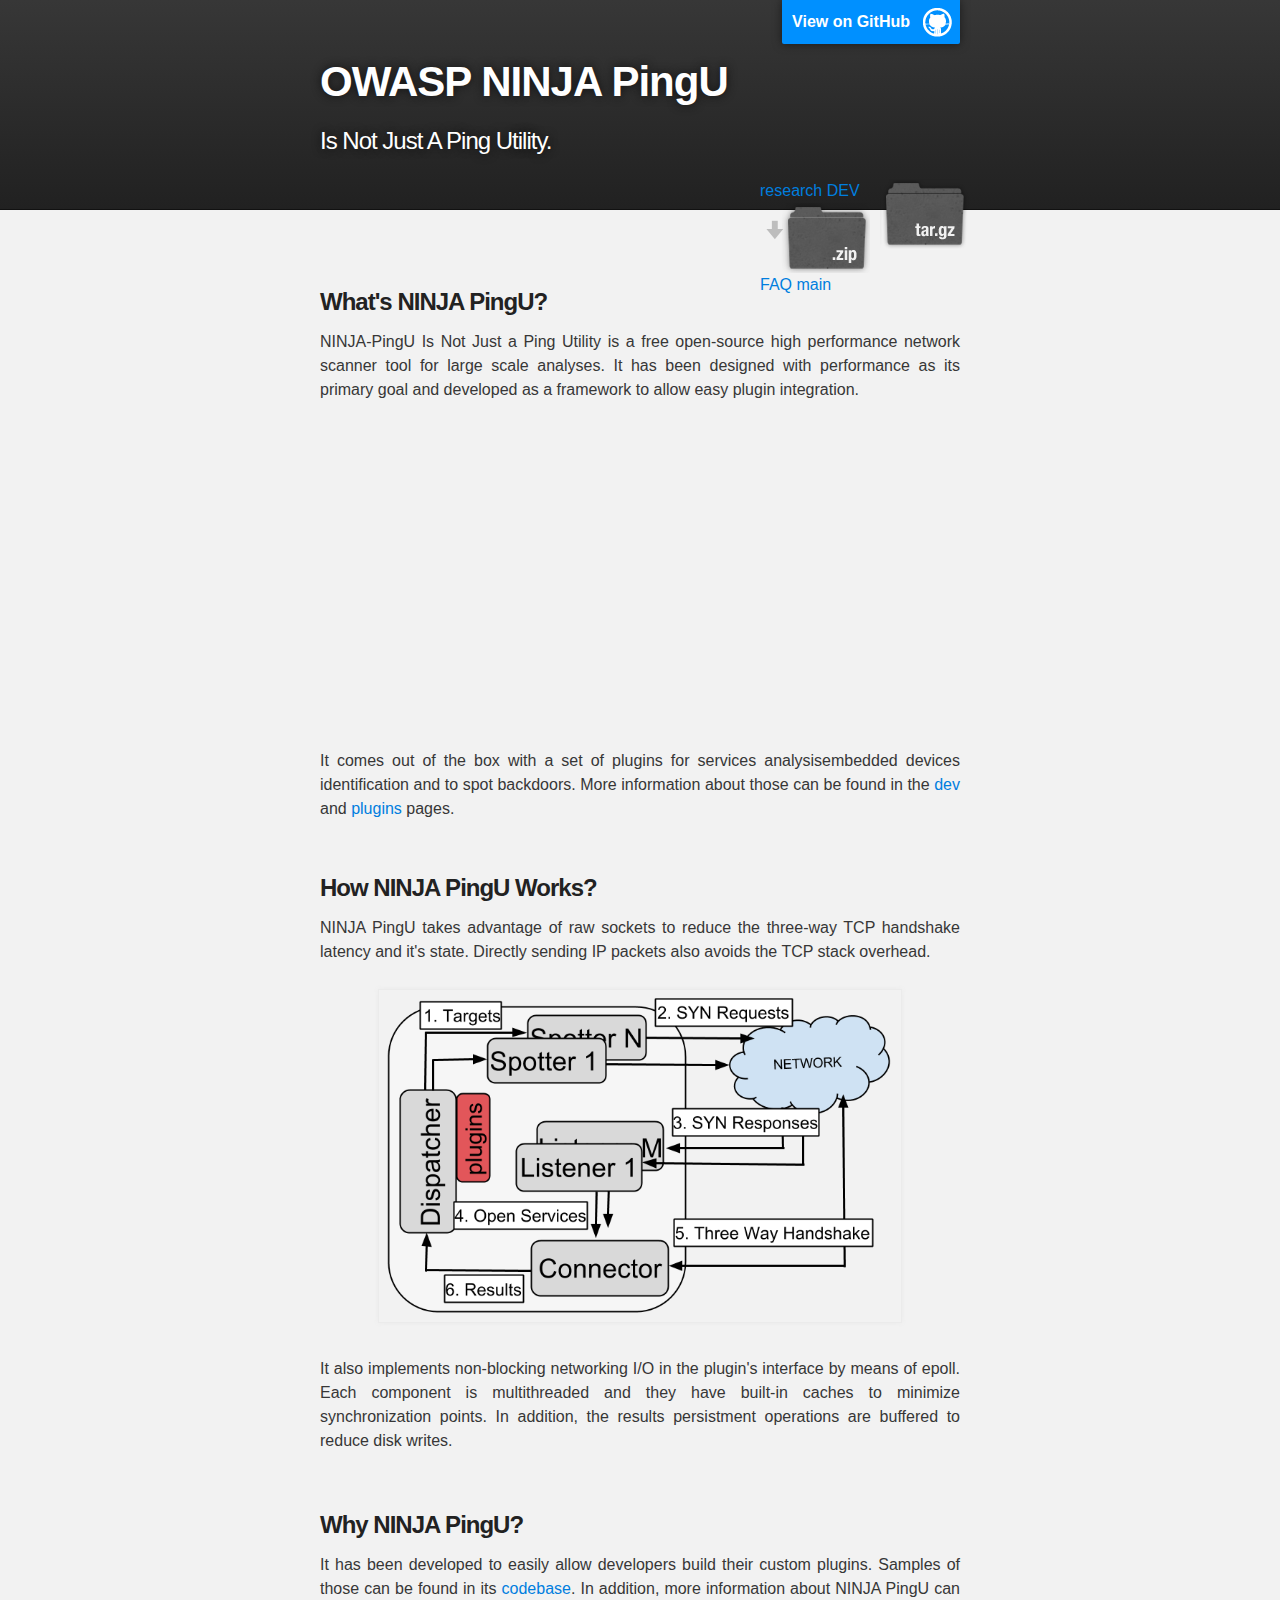
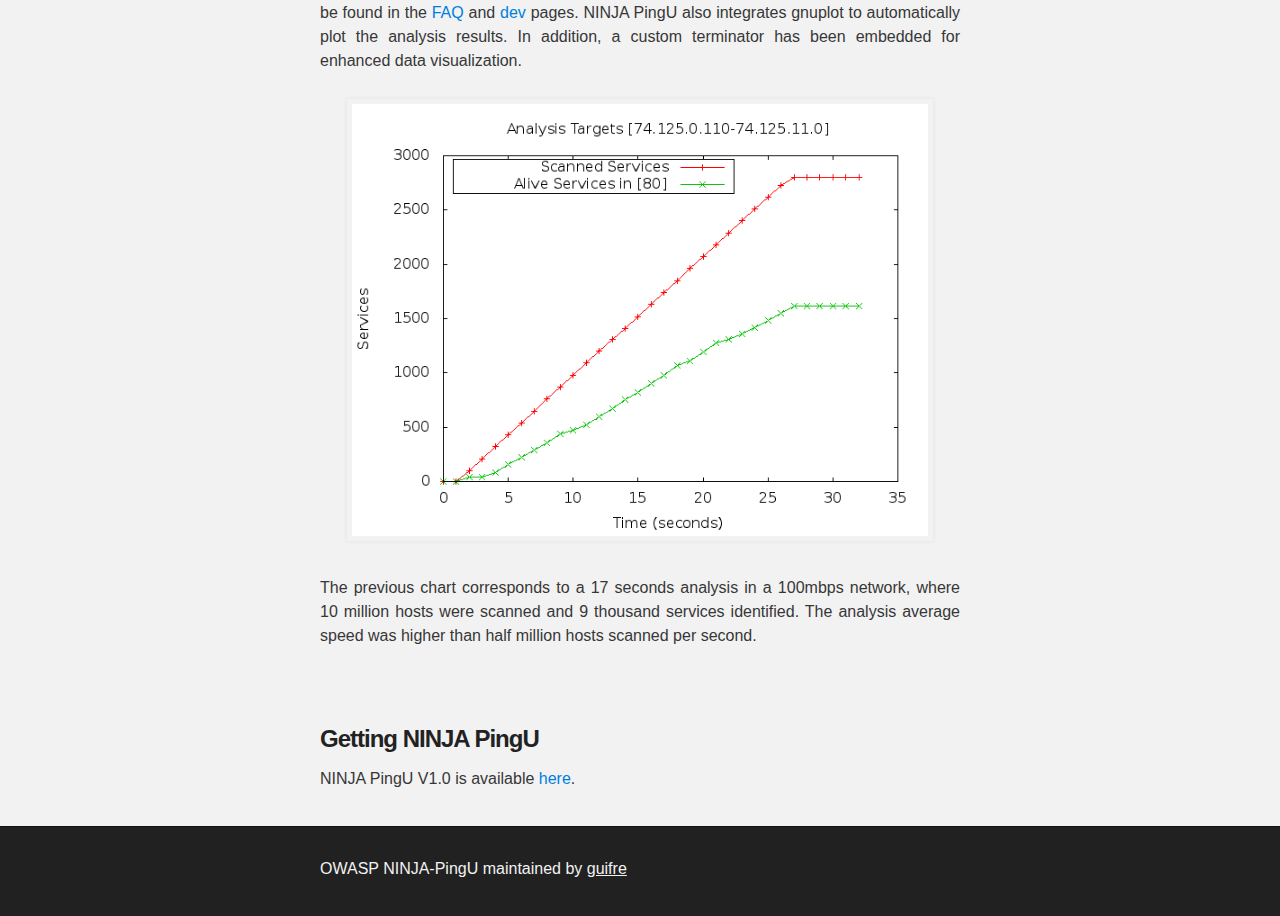
<file: index.html>
<!DOCTYPE html>
<html>

  <head>
    <meta charset='utf-8' />
    <meta http-equiv="X-UA-Compatible" content="chrome=1" />
    <meta name="description" content="OWASP NINJA PingU: Is Not Just a Ping Utility" />

    <link rel="stylesheet" type="text/css" media="screen" href="stylesheets/stylesheet.css">
    <title>OWASP NINJA PingU</title>
  </head>

  <body>

    <!-- HEADER -->
    <div id="header_wrap" class="outer">
        <header class="inner">
          <a id="forkme_banner" href="https://github.com/owasp/NINJA-PingU">View on GitHub</a>

          <h1 id="project_title">OWASP NINJA PingU</h1>
          <h2 id="project_tagline">Is Not Just A Ping Utility.</h2>

            <section id="downloads">
              <a class="tar_download_link" href="https://github.com/OWASP/NINJA-PingU/archive/v1.0.1.tar.gz">Download OWASP NINJA-PingU v1.0.1</a>
	      <a class="research_link" href="./research.html">research</a>
              <a class="zip_download_link" href="./plugins.html">Plugins</a>
	      <a class="dev_link" href="./dev.html">DEV</a>
              <a class="faq_link" href="./faq.html">FAQ</a>
              <a class="main_link" href="./index.html">main</a>
            </section>
        </header>
    </div>

    <!-- MAIN CONTENT -->
    <div id="main_content_wrap" class="outer">
      <section id="main_content" class="inner">
       <br> <h3><a name="ninja-pingu" class="anchor" href="#ninja-pingu"><span class="octicon octicon-link"></span></a>What's NINJA PingU?</h3>

       <p align="justify"><i>NINJA-PingU Is Not Just a Ping Utility<i/> is a free open-source high performance network scanner tool for large scale  analyses. It has been designed with performance as its primary goal and developed as a framework to allow easy plugin integration.</p>
		      <div align="center"><iframe width="420" height="315" src="http://www.youtube.com/embed/_vQwPWJp8Jc?autoplay=1&autohide=1&&rel=0&start=109&hd=1&vq=hd720" frameborder="0" allowfullscreen></iframe></div>
       <p align="justify">It comes out of the box with a set of plugins for <b>services analysis</b,<b>embedded devices identification</b> and to <b>spot backdoors</b>. More information about those can be found in the <a href="./dev.html">dev</a> and <a href="./plugins.html">plugins</a> pages.</p>

<br>

 <h3><a name="ninja-pingu" class="anchor" href="#ninja-pingu"><span class="octicon octicon-link"></span></a>How NINJA PingU Works?</h3>

<p align="justify">NINJA PingU takes advantage of raw sockets to reduce the three-way TCP handshake latency and it's state. Directly sending IP packets also avoids the TCP stack overhead.</p>
<div style="display:table-cell; vertical-align:middle; text-align:center">
<img src="./images/NINJA PingU Architecture.png" width=80%/>
</div>
<p align="justify">It also implements non-blocking networking I/O in the plugin's interface by means of epoll. Each component is multithreaded and they have built-in caches to minimize synchronization points. In addition, the results persistment operations are buffered to reduce disk writes.<p/>
<br>
 <h3><a name="ninja-pingu" class="anchor" href="#ninja-pingu"><span class="octicon octicon-link"></span></a>Why NINJA PingU?</h3>
<p align="justify">It has been developed to easily allow developers build their custom plugins. Samples of those can be found in its <a href="https://github.com/OWASP/NINJA-PingU">codebase</a>. In addition, more information about NINJA PingU can be found in the <a href="./faq.html">FAQ</a> and <a href="./dev.html">dev</a> pages. NINJA PingU also integrates gnuplot to automatically plot the analysis results. In addition, a custom terminator has been embedded for enhanced data visualization.</p>
<div style="display:table-cell; vertical-align:middle; text-align:center">
<a href="./images/ninjapinguplot.png"><img src="./images/ninjapinguplot.png" width=90%/></a>
</div>
<p align="justify"> The previous chart corresponds to a 17 seconds analysis in a 100mbps network, where 10 million hosts were scanned and 9 thousand services identified. The analysis average speed was higher than half million hosts scanned per second. </p>
<br>
<br>

<h3><a name="ninja-pingu" class="anchor" href="#ninja-pingu"><span class="octicon octicon-link"></span></a>Getting NINJA PingU</h3>
<p align="justify">NINJA PingU V1.0 is available <a href="https://github.com/OWASP/NINJA-PingU/archive/v1.0.tar.gz">here</a>.

      </section>
    </div>

    <!-- FOOTER  -->
    <div id="footer_wrap" class="outer">
      <footer class="inner">
        <p class="copyright">OWASP NINJA-PingU maintained by <a href="https://github.com/guifre">guifre</a></p>
      </footer>
    </div>
<script>
  (function(i,s,o,g,r,a,m){i['GoogleAnalyticsObject']=r;i[r]=i[r]||function(){
  (i[r].q=i[r].q||[]).push(arguments)},i[r].l=1*new Date();a=s.createElement(o),
  m=s.getElementsByTagName(o)[0];a.async=1;a.src=g;m.parentNode.insertBefore(a,m)
  })(window,document,'script','//www.google-analytics.com/analytics.js','ga');

  ga('create', 'UA-15402231-7', 'owasp.github.io');
  ga('send', 'pageview');

</script>
  </body>
</html>
</file>
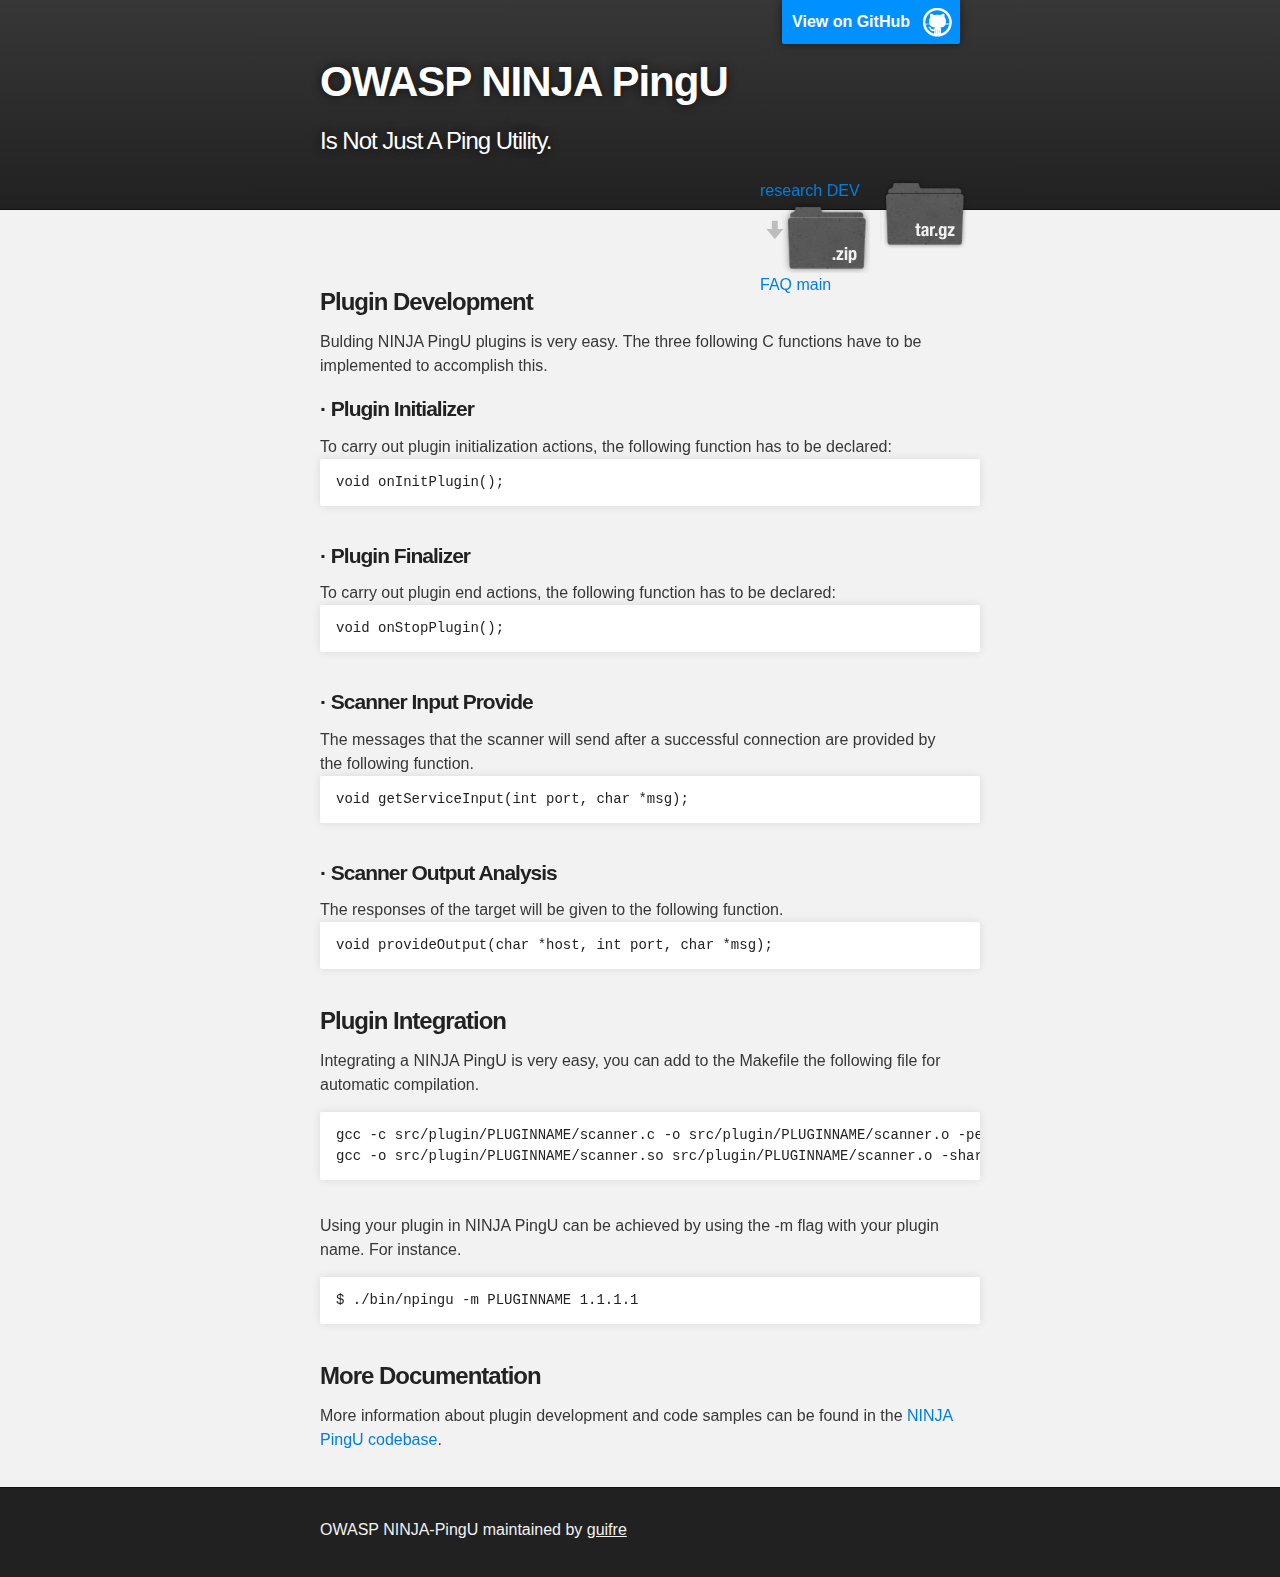
<file: dev.html>
<!DOCTYPE html>
<html>

  <head>
    <meta charset='utf-8' />
    <meta http-equiv="X-UA-Compatible" content="chrome=1" />
    <meta name="description" content="OWASP NINJA PingU: Is Not Just a Ping Utility" />
    <link rel="stylesheet" type="text/css" media="screen" href="stylesheets/stylesheet.css">

    <title>OWASP NINJA PingU</title>
  </head>

  <body>

    <!-- HEADER -->
    <div id="header_wrap" class="outer">
        <header class="inner">
          <a id="forkme_banner" href="https://github.com/owasp/NINJA-PingU">View on GitHub</a>

          <h1 id="project_title">OWASP NINJA PingU</h1>
          <h2 id="project_tagline">Is Not Just A Ping Utility.</h2>

            <section id="downloads">
              <a class="tar_download_link" href="https://github.com/OWASP/NINJA-PingU/archive/v1.0.1.tar.gz">Download OWASP NINJA-PingU v1.0.1</a>
	      <a class="research_link" href="./research.html">research</a>
              <a class="zip_download_link" href="./plugins.html">Plugins</a>
	      <a class="dev_link" href="./dev.html">DEV</a>
              <a class="faq_link" href="./faq.html">FAQ</a>
              <a class="main_link" href="./index.html">main</a>
            </section>
        </header>
    </div>

    <!-- MAIN CONTENT -->
    <div id="main_content_wrap" class="outer">
      <section id="main_content" class="inner">
      <br>
        <h3><a name="dev" class="anchor" href="#dev"><span class="octicon octicon-link"></span></a>Plugin Development</h3>

<p>Bulding NINJA PingU plugins is very easy. The three following C functions have to be implemented to accomplish this.</p>

<h4> · Plugin Initializer</h4>
To carry out plugin initialization actions, the following function has to be declared:
<pre><code>void onInitPlugin();</code></pre>
<br>
<h4> · Plugin Finalizer</h4>
To carry out plugin end actions, the following function has to be declared:
<pre><code>void onStopPlugin();</code></pre>
<br>
<h4> · Scanner Input Provide</h4>
The messages that the scanner will send after a successful connection are provided by the following function.
<pre><code>void getServiceInput(int port, char *msg);</code></pre>
<br>
<h4> · Scanner Output Analysis</h4>
The responses of the target will be given to the following function.
<pre><code>void provideOutput(char *host, int port, char *msg);</code></pre>

<br>
<h3><span class="octicon octicon-link"></span>Plugin Integration</h3>
<p>Integrating a NINJA PingU is very easy, you can add to the Makefile the following file for automatic compilation.</p>
<pre><code>gcc -c src/plugin/PLUGINNAME/scanner.c -o src/plugin/PLUGINNAME/scanner.o -pedantic -g -Wall -std=c99 -fpic -I.
gcc -o src/plugin/PLUGINNAME/scanner.so src/plugin/PLUGINNAME/scanner.o -shared
</code></pre>
<br>
<p>Using your plugin in NINJA PingU can be achieved by using the -m flag with your plugin name. For instance.</p>
 <pre><code>$ ./bin/npingu -m PLUGINNAME 1.1.1.1</code></pre>
<br>
<h3><span class="octicon octicon-link"></span>More Documentation</h3>
<p>More information about plugin development and code samples can be found in the <a href="https://github.com/owasp/NINJA-PingU">NINJA PingU codebase</a>.
      </section>
    </div>
    <!-- FOOTER  -->
    <div id="footer_wrap" class="outer">
      <footer class="inner">
        <p class="copyright">OWASP NINJA-PingU maintained by <a href="https://github.com/guifre">guifre</a></p>
      </footer>
    </div>
<script>
  (function(i,s,o,g,r,a,m){i['GoogleAnalyticsObject']=r;i[r]=i[r]||function(){
  (i[r].q=i[r].q||[]).push(arguments)},i[r].l=1*new Date();a=s.createElement(o),
  m=s.getElementsByTagName(o)[0];a.async=1;a.src=g;m.parentNode.insertBefore(a,m)
  })(window,document,'script','//www.google-analytics.com/analytics.js','ga');

  ga('create', 'UA-15402231-7', 'owasp.github.io');
  ga('send', 'pageview');

</script>
  </body>
</html>
</file>
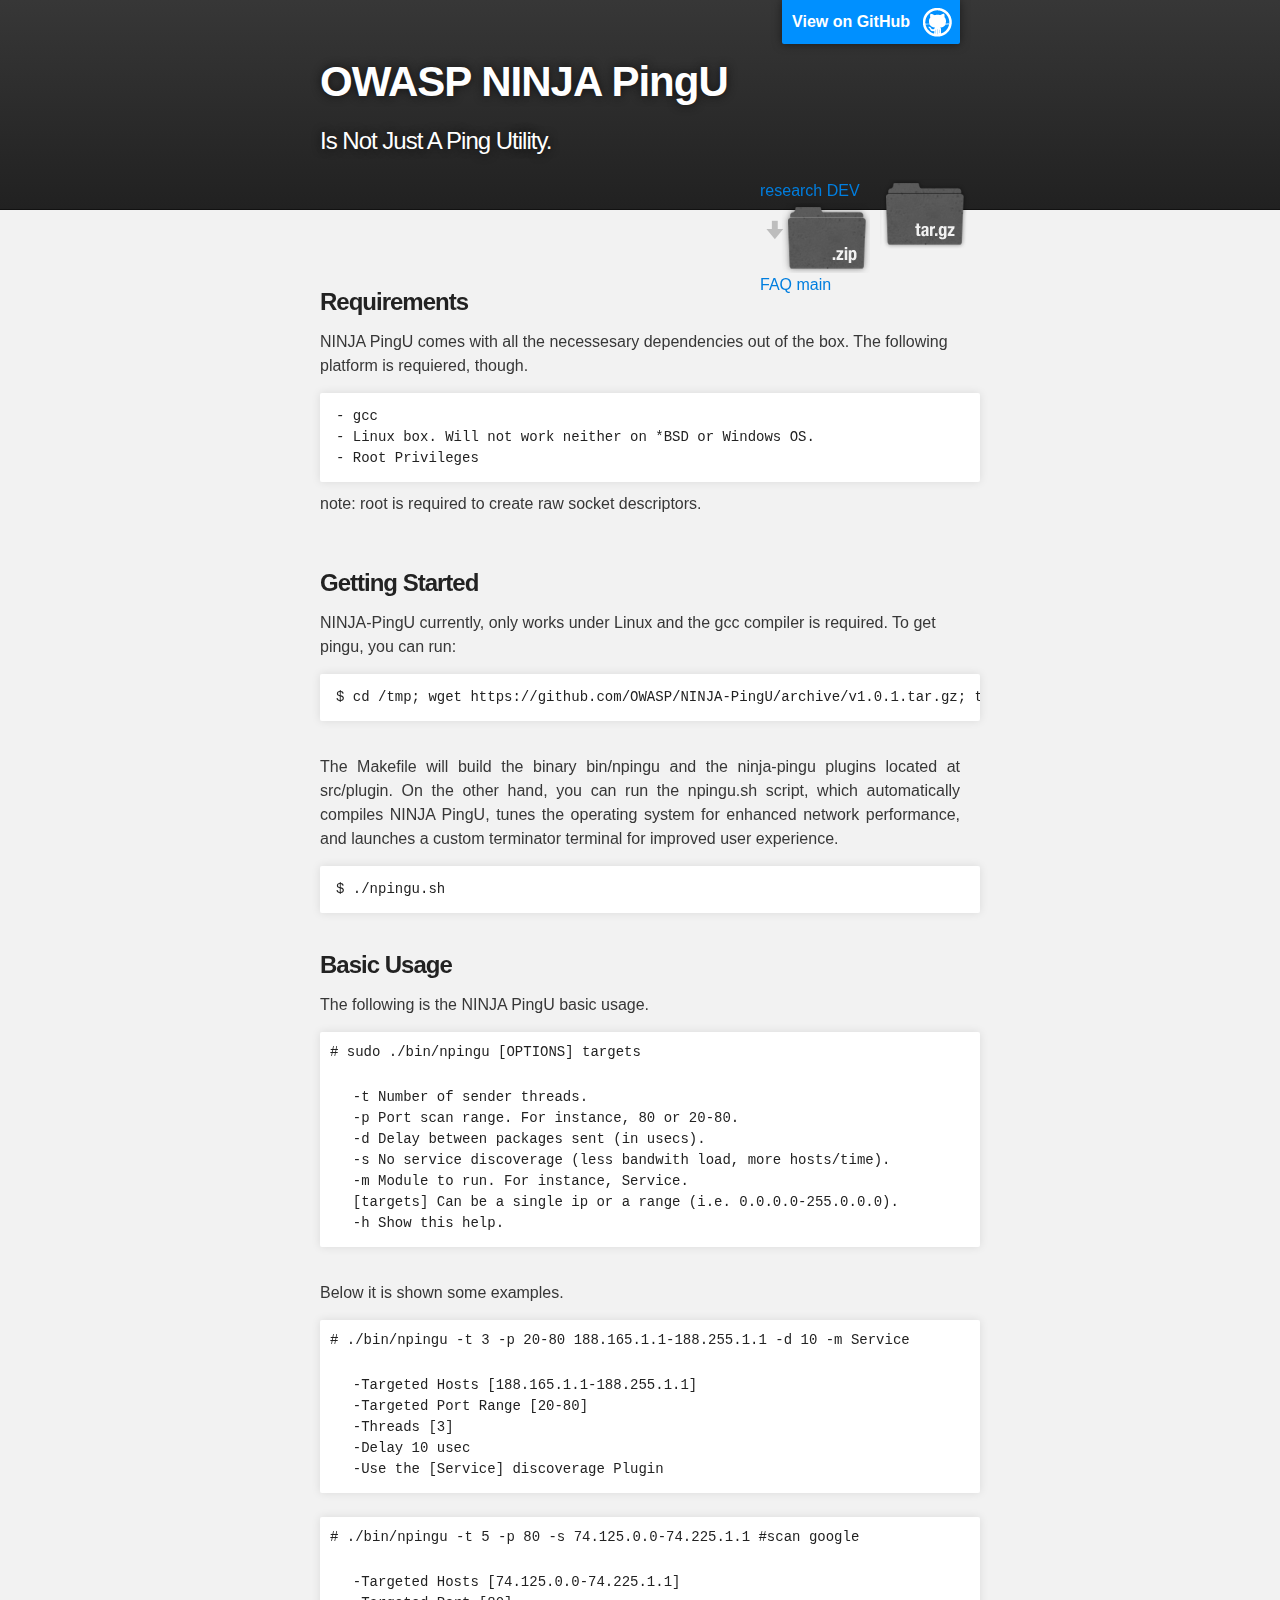
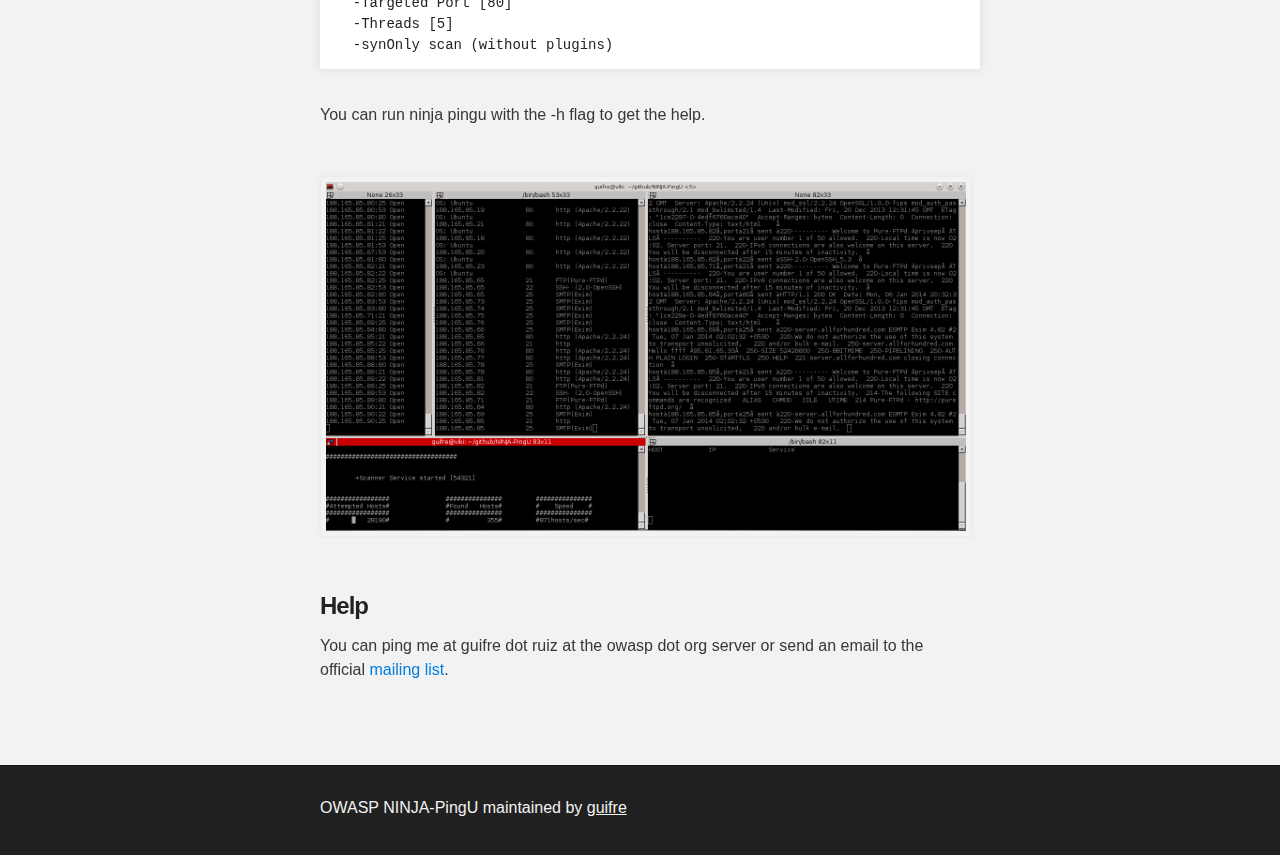
<file: faq.html>
<!DOCTYPE html>
<html>

  <head>
    <meta charset='utf-8' />
    <meta http-equiv="X-UA-Compatible" content="chrome=1" />
    <meta name="description" content="OWASP NINJA PingU: Is Not Just a Ping Utility" />
    <link rel="stylesheet" type="text/css" media="screen" href="stylesheets/stylesheet.css">

    <title>OWASP NINJA PingU</title>
  </head>

  <body>

    <!-- HEADER -->
    <div id="header_wrap" class="outer">
        <header class="inner">
          <a id="forkme_banner" href="https://github.com/owasp/NINJA-PingU">View on GitHub</a>

          <h1 id="project_title">OWASP NINJA PingU</h1>
          <h2 id="project_tagline">Is Not Just A Ping Utility.</h2>

            <section id="downloads">
              <a class="tar_download_link" href="https://github.com/OWASP/NINJA-PingU/archive/v1.0.1.tar.gz">Download OWASP NINJA-PingU v1.0.1</a>
	      <a class="research_link" href="./research.html">research</a>
              <a class="zip_download_link" href="./plugins.html">Plugins</a>
	      <a class="dev_link" href="./dev.html">DEV</a>
              <a class="faq_link" href="./faq.html">FAQ</a>
              <a class="main_link" href="./index.html">main</a>
            </section>
        </header>
    </div>

    <!-- MAIN CONTENT -->
    <div id="main_content_wrap" class="outer">
      <section id="main_content" class="inner">
<br>
        <h3><a name="frequently-asked-questions" class="anchor" href="#welcome-to-github-pages"><span class="octicon octicon-link"></span></a>Requirements</h3>
<p>NINJA PingU comes with all the necessesary dependencies out of the box. The following platform is requiered, though.</p>

<pre><code>- gcc
- Linux box. Will not work neither on *BSD or Windows OS.
- Root Privileges
</pre></code>
<p align="justify"><i>note: root is required to create raw socket descriptors.</i> </p>
<br>

<h3><a name="frequently-asked-questions" class="anchor" href="#welcome-to-github-pages"><span class="octicon octicon-link"></span></a>Getting Started</h3>

<p>NINJA-PingU currently, only works under Linux and the gcc compiler is required. To get pingu, you can run:</p>

<pre><code>$ cd /tmp; wget https://github.com/OWASP/NINJA-PingU/archive/v1.0.1.tar.gz; tar -xvf v1.0.1.tar.gz; cd NINJA-PingU-1.0.1/; ./npingu.sh</code></pre>
<br>
<p align="justify">The Makefile will build the binary bin/npingu and the ninja-pingu plugins located at src/plugin. On the other hand, you can run the npingu.sh script, which automatically compiles NINJA PingU, tunes the operating system for enhanced network performance, and launches a custom terminator terminal for improved user experience.</p>

<pre><code>$ ./npingu.sh
</code></pre>
<br>


<h3><a name="frequently-asked-questions" class="anchor" href="#welcome-to-github-pages"><span class="octicon octicon-link"></span></a>Basic Usage</h3>
<p> The following is the NINJA PingU basic usage.
<pre>
# sudo ./bin/npingu [OPTIONS] targets<code>
  -t Number of sender threads.
  -p Port scan range. For instance, 80 or 20-80.
  -d Delay between packages sent (in usecs).
  -s No service discoverage (less bandwith load, more hosts/time).
  -m Module to run. For instance, Service.
  [targets] Can be a single ip or a range (i.e. 0.0.0.0-255.0.0.0).
  -h Show this help.
</code></pre>
<br>
<p> Below it is shown some examples.</p>

<pre>
# ./bin/npingu -t 3 -p 20-80 188.165.1.1-188.255.1.1 -d 10 -m Service<code>
  -Targeted Hosts [188.165.1.1-188.255.1.1]
  -Targeted Port Range [20-80]
  -Threads [3]
  -Delay 10 usec
  -Use the [Service] discoverage Plugin
</code></pre>
<br>
<pre>
# ./bin/npingu -t 5 -p 80 -s 74.125.0.0-74.225.1.1 #scan google<code>
  -Targeted Hosts [74.125.0.0-74.225.1.1]
  -Targeted Port [80]
  -Threads [5]
  -synOnly scan (without plugins)
</code></pre>
<br>

<p>You can run ninja pingu with the -h flag to get the help.</p>
<br>
<div style="display:table-cell; vertical-align:middle; text-align:center">
<a href="./images/ninjapingu.png"><img src="./images/ninjapingu.png" width=100%/></a>
</div>
<br>

<h3><a name="frequently-asked-questions" class="anchor" href="#welcome-to-github-pages"><span class="octicon octicon-link"></span></a>Help</h3>

<p>You can ping me at guifre dot ruiz at the owasp dot org server or send an email to the official <a href="https://lists.owasp.org/mailman/listinfo/owasp_ninja_pingu_project">mailing list</a>.</p>

<br>
<br>

      </section>
    </div>
    <!-- FOOTER  -->
    <div id="footer_wrap" class="outer">
      <footer class="inner">
        <p class="copyright">OWASP NINJA-PingU maintained by <a href="https://github.com/guifre">guifre</a></p>
      </footer>
    </div>
<script>
  (function(i,s,o,g,r,a,m){i['GoogleAnalyticsObject']=r;i[r]=i[r]||function(){
  (i[r].q=i[r].q||[]).push(arguments)},i[r].l=1*new Date();a=s.createElement(o),
  m=s.getElementsByTagName(o)[0];a.async=1;a.src=g;m.parentNode.insertBefore(a,m)
  })(window,document,'script','//www.google-analytics.com/analytics.js','ga');

  ga('create', 'UA-15402231-7', 'owasp.github.io');
  ga('send', 'pageview');

</script>
  </body>
</html>
</file>
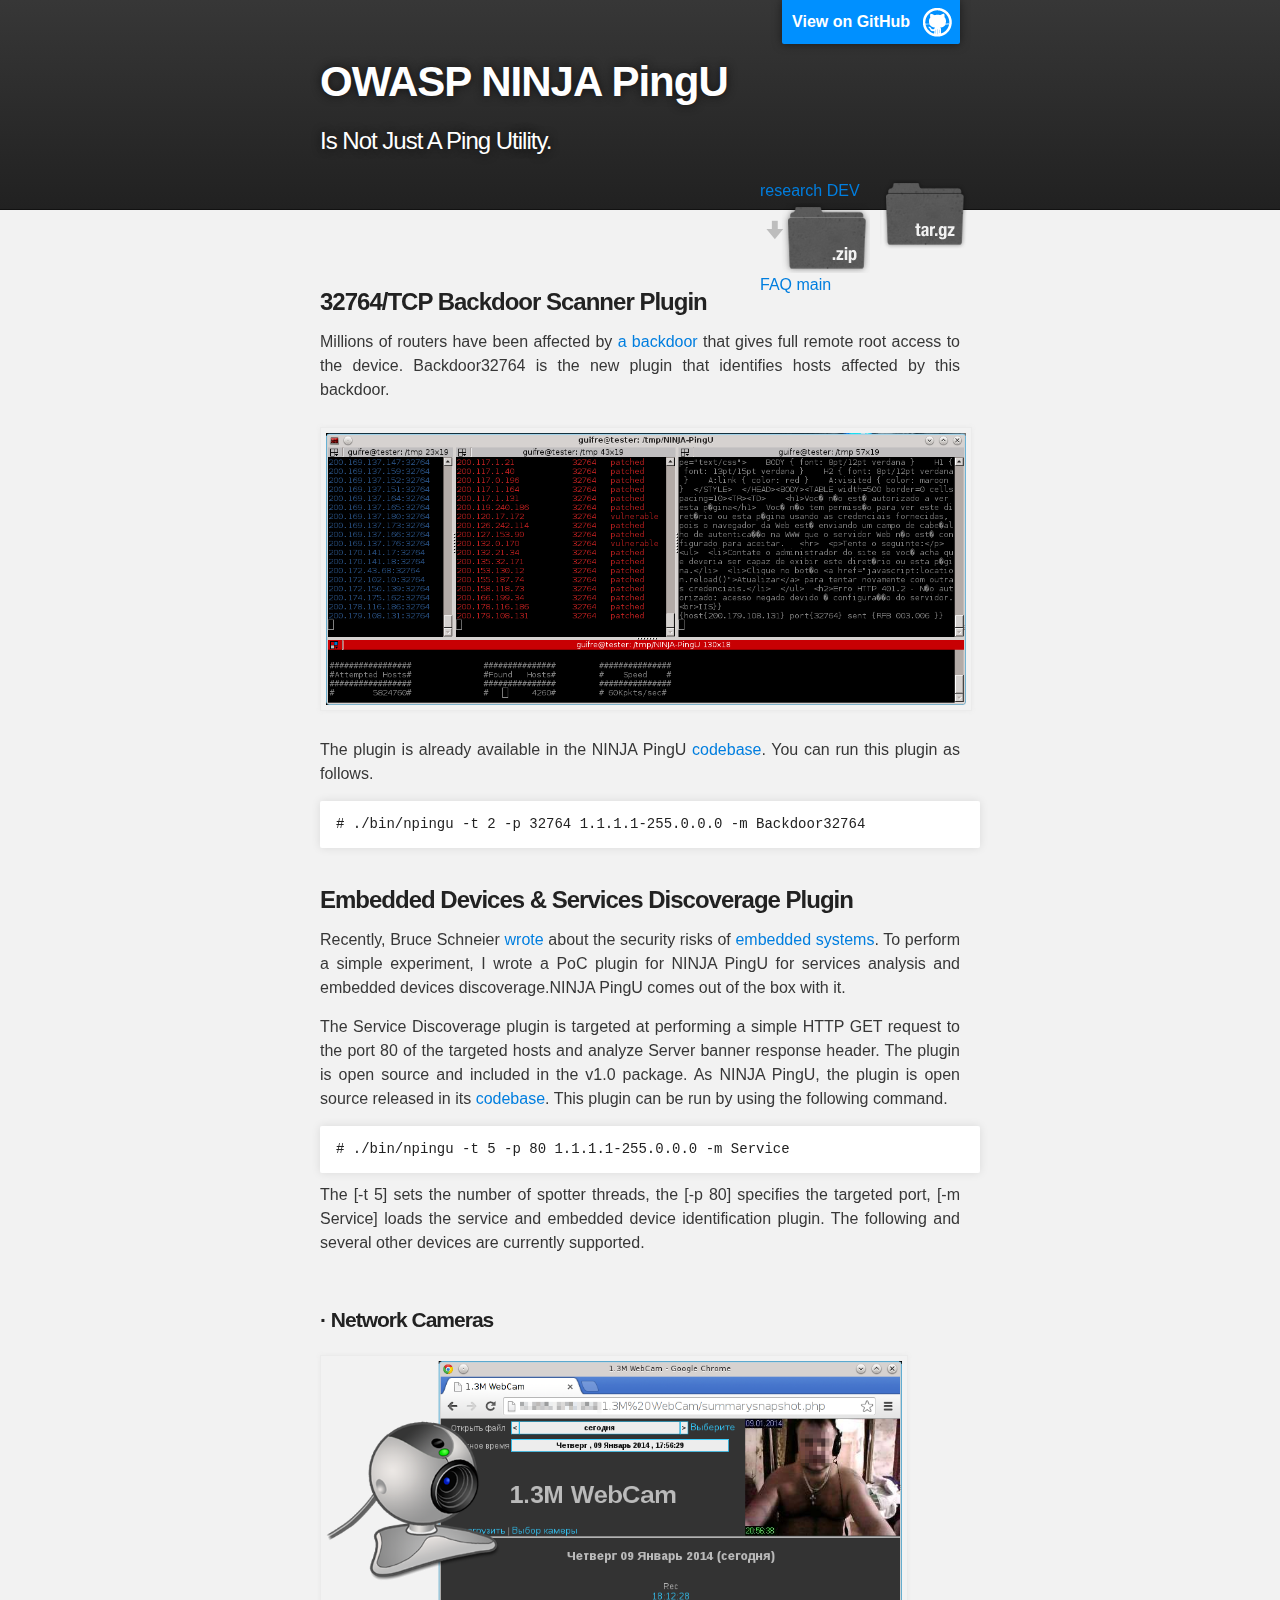
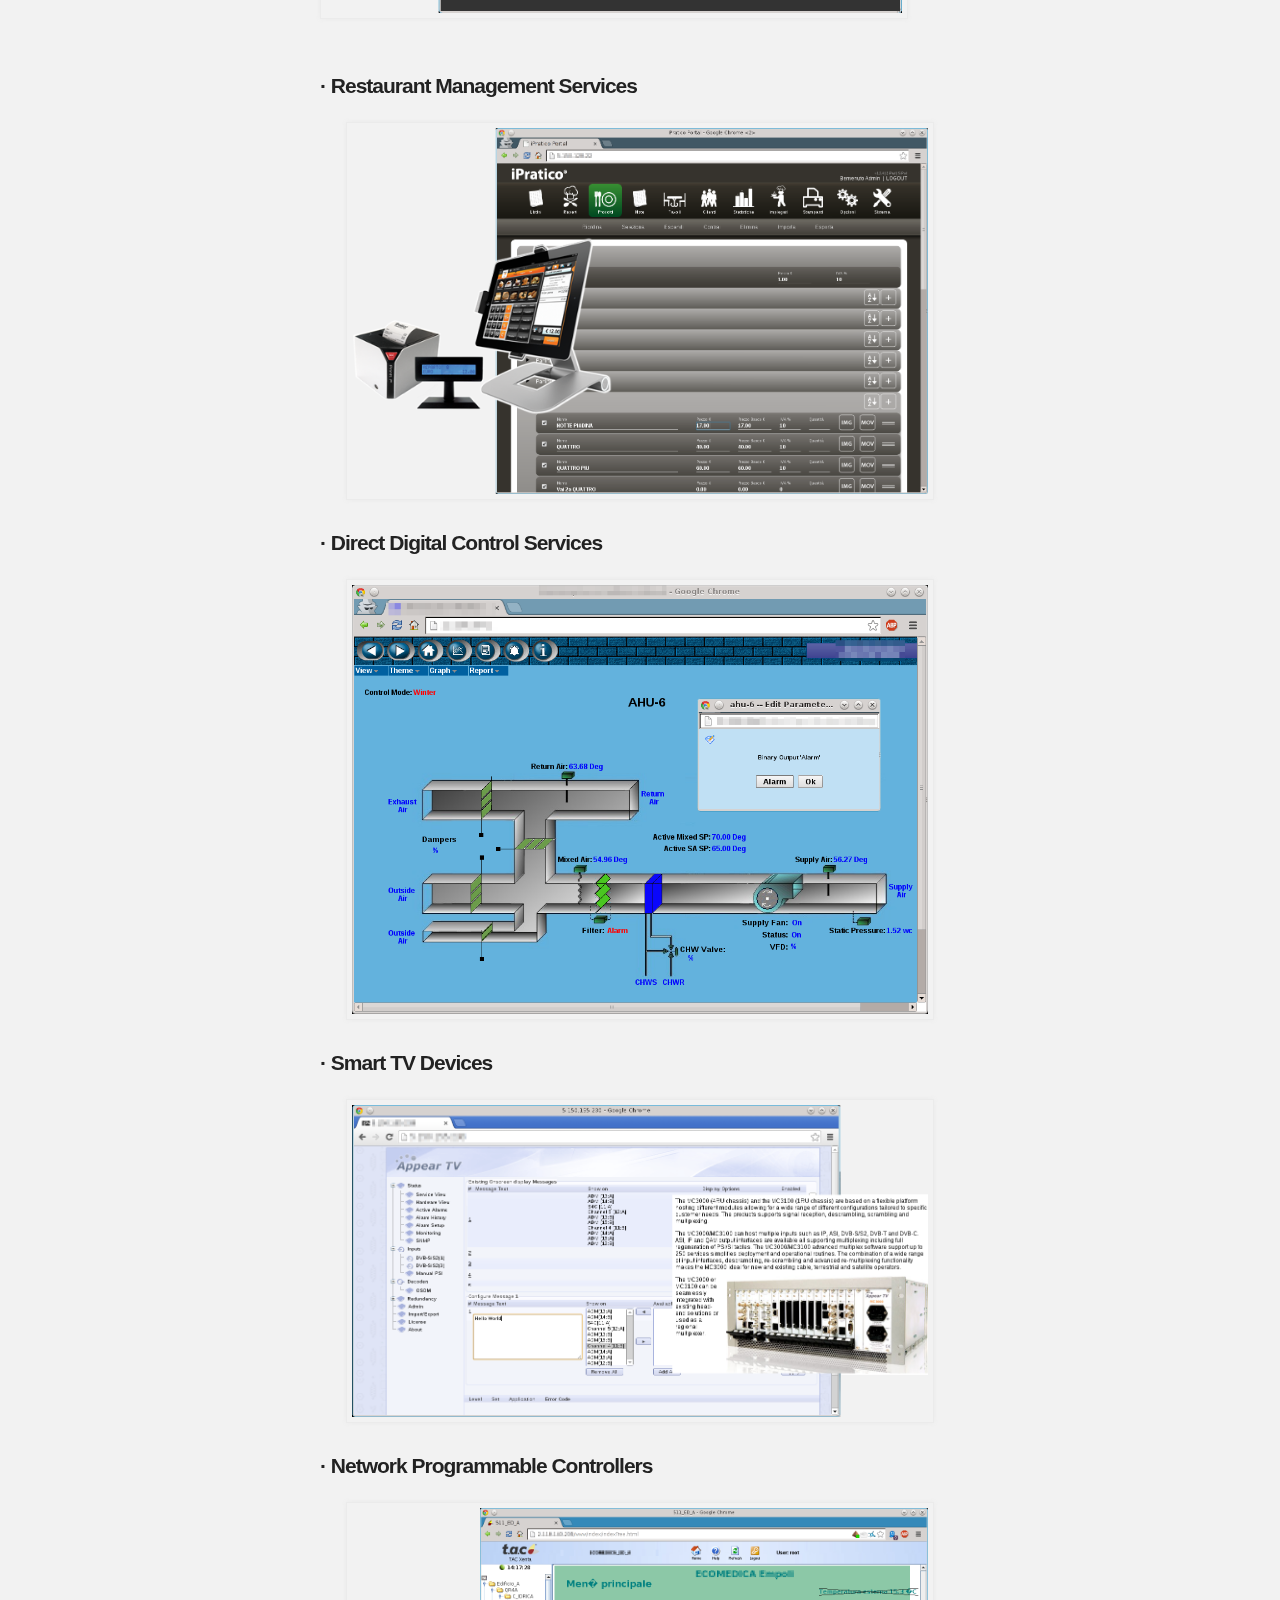
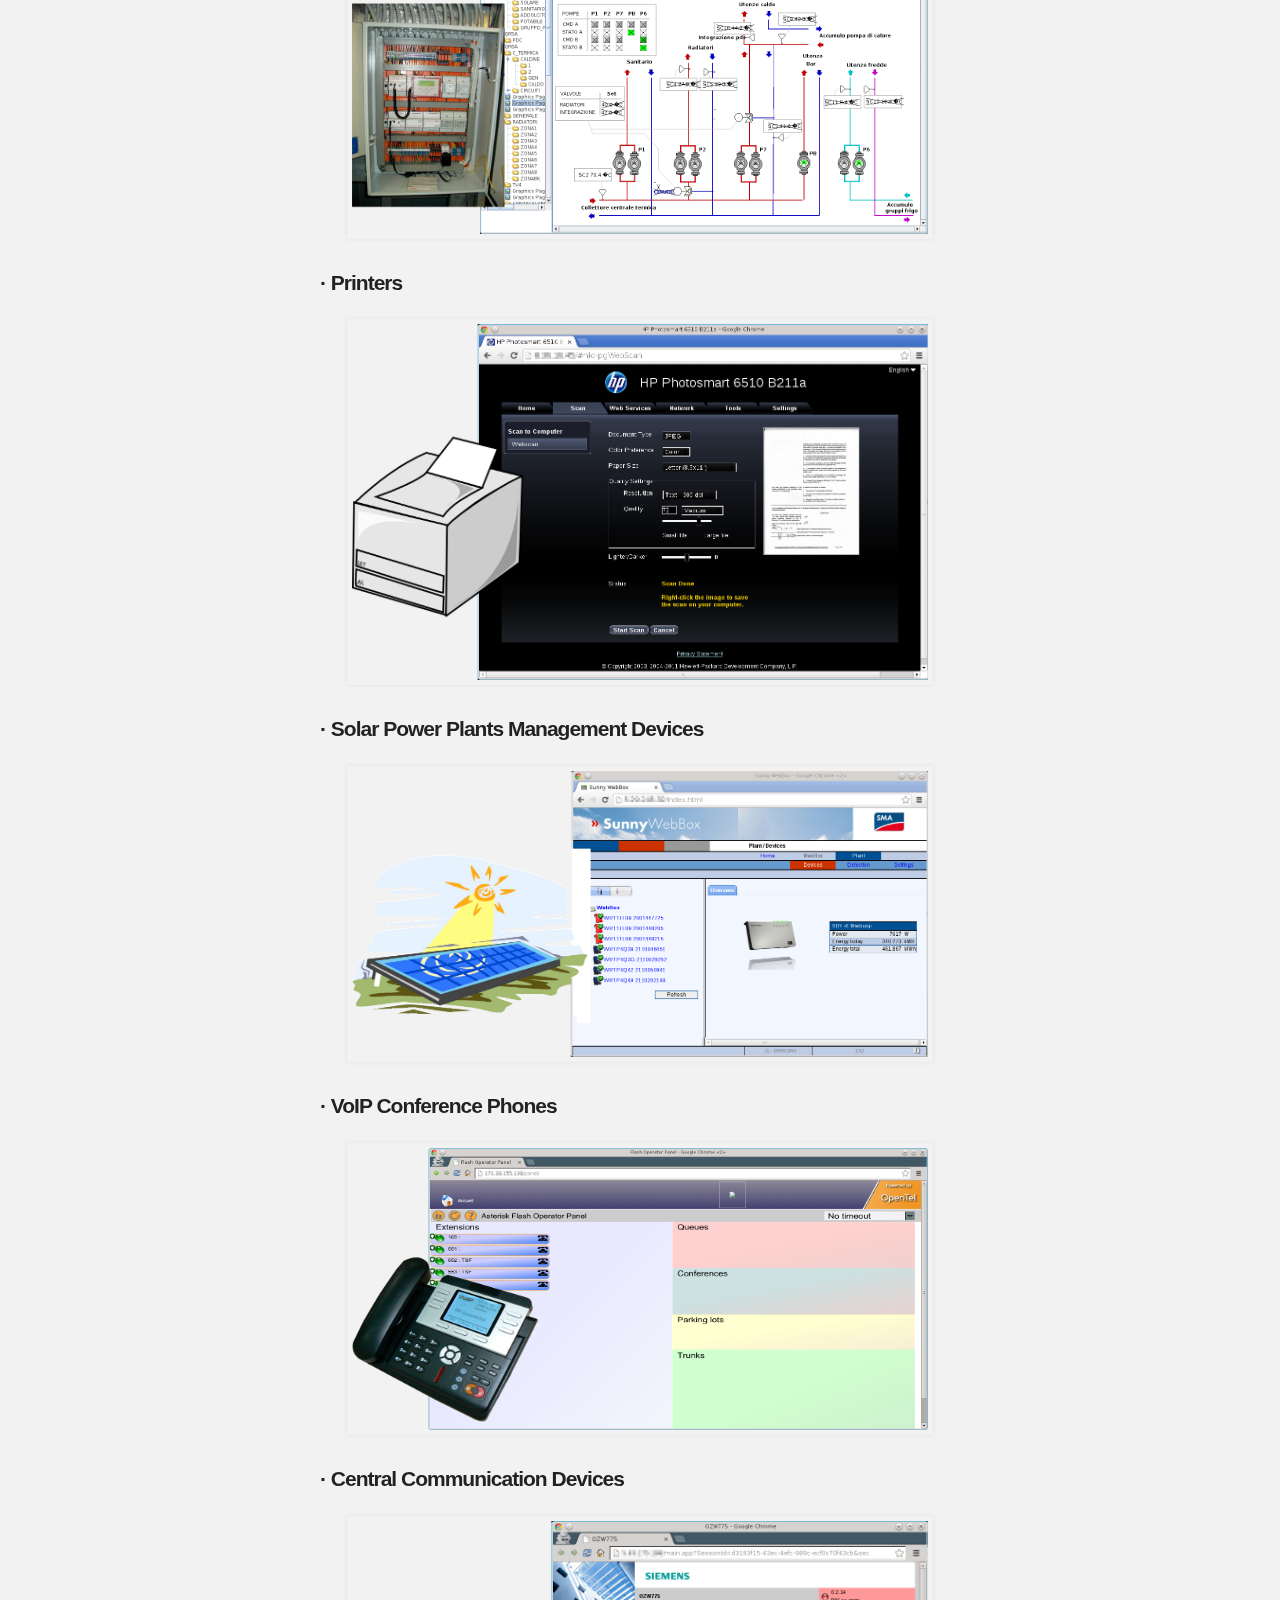
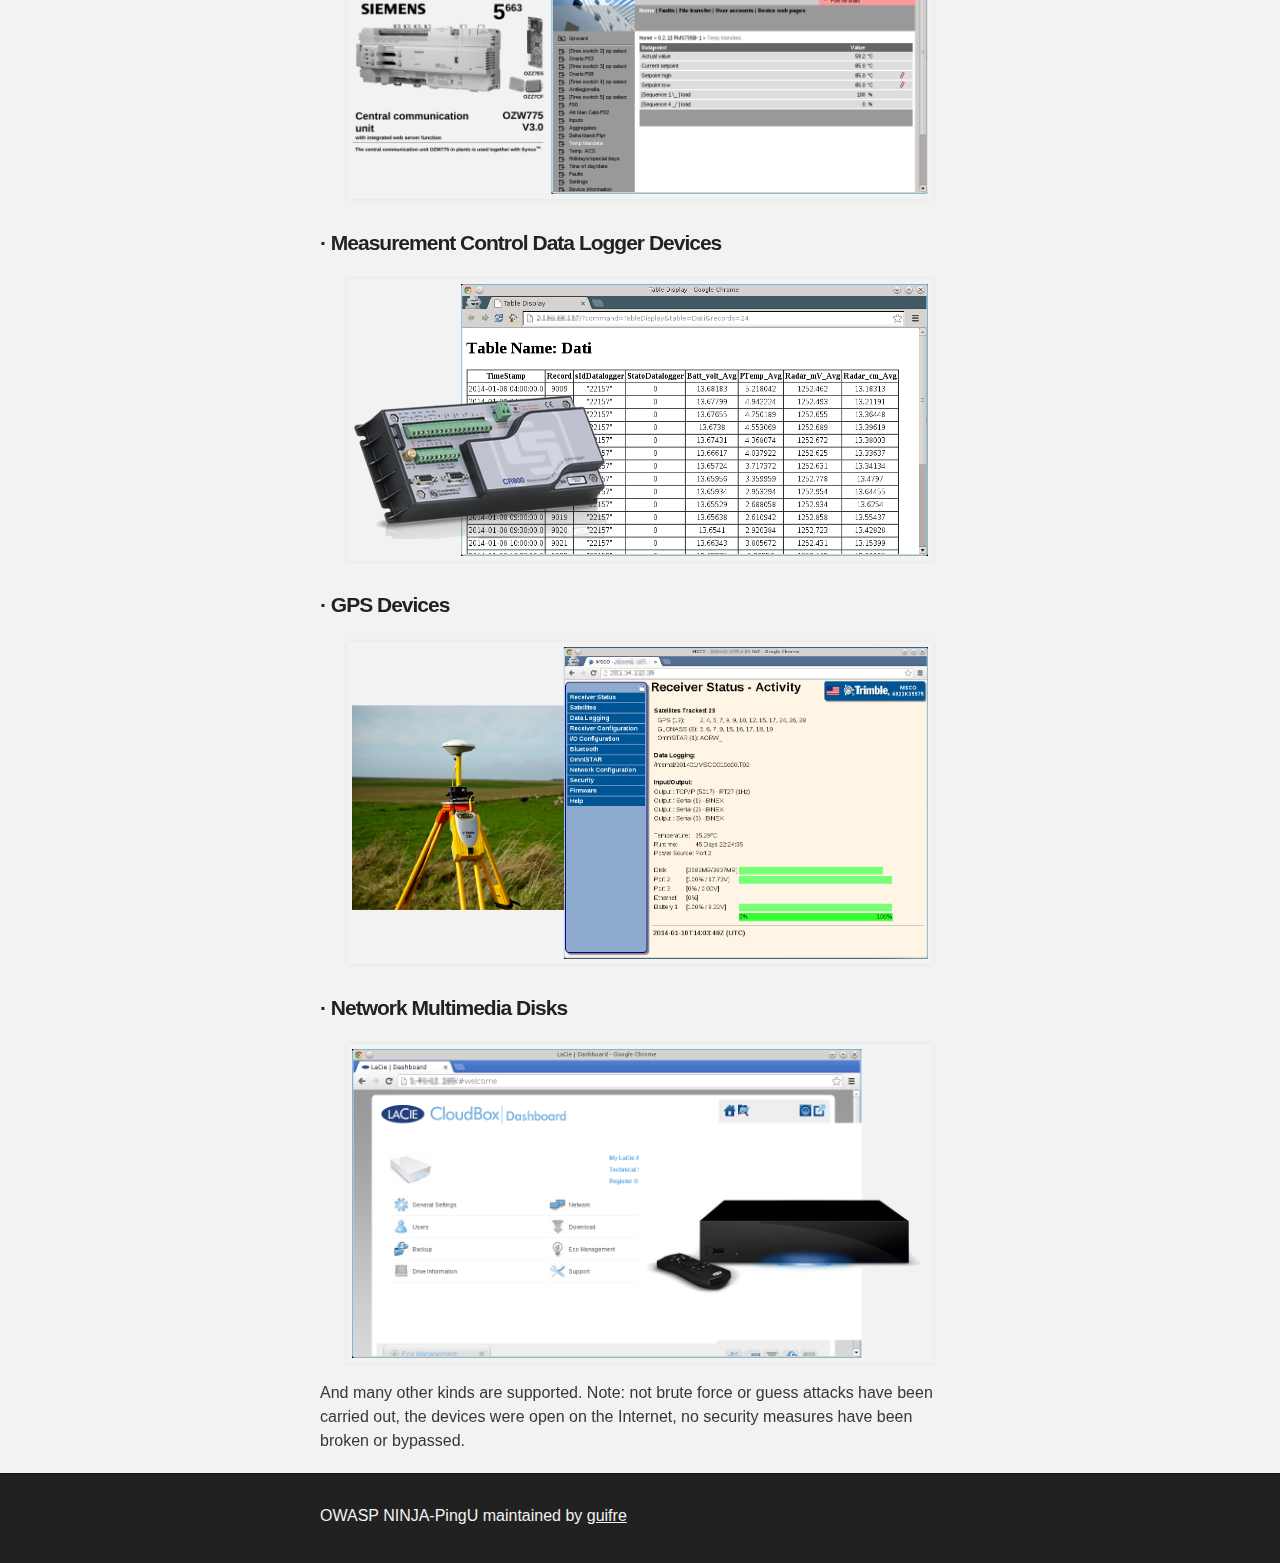
<file: plugins.html>
<!DOCTYPE html>
<html>

  <head>
    <meta charset='utf-8' />
    <meta http-equiv="X-UA-Compatible" content="chrome=1" />
    <meta name="description" content="OWASP NINJA PingU: Is Not Just a Ping Utility" />

    <link rel="stylesheet" type="text/css" media="screen" href="stylesheets/stylesheet.css">

    <title>OWASP NINJA PingU</title>
  </head>

  <body>

    <!-- HEADER -->
    <div id="header_wrap" class="outer">
        <header class="inner">
          <a id="forkme_banner" href="https://github.com/owasp/NINJA-PingU">View on GitHub</a>

          <h1 id="project_title">OWASP NINJA PingU</h1>
          <h2 id="project_tagline">Is Not Just A Ping Utility.</h2>

            <section id="downloads">
              <a class="tar_download_link" href="https://github.com/OWASP/NINJA-PingU/archive/v1.0.1.tar.gz">Download OWASP NINJA-PingU v1.0.1</a>
	      <a class="research_link" href="./research.html">research</a>
              <a class="zip_download_link" href="./plugins.html">Plugins</a>
	      <a class="dev_link" href="./dev.html">DEV</a>
              <a class="faq_link" href="./faq.html">FAQ</a>
              <a class="main_link" href="./index.html">main</a>
            </section>
        </header>
    </div>

    <!-- MAIN CONTENT -->
    <div id="main_content_wrap" class="outer">
      <section id="main_content" class="inner">
      <br>
      <h3><span class="octicon octicon-link"></span>32764/TCP Backdoor Scanner Plugin</h3>

      <p align="justify">Millions of routers have been affected by <a href="https://www.google.es/search?q=32764+backdoor">a backdoor</a> that gives full remote root access to the device. Backdoor32764 is the new plugin that identifies hosts affected by this backdoor.</p>
<div style="display:table-cell; vertical-align:middle; text-align:center">
<a href="./images/backdoorplugin.png"><img src="./images/backdoorplugin.png" width=100%/></a>
</div>
 <p align="justify">The plugin is already available in the NINJA PingU <a href="https://github.com/owasp/NINJA-PingU">codebase</a>.  You can run this plugin as follows.</p>
<pre><code># ./bin/npingu -t 2 -p 32764 1.1.1.1-255.0.0.0 -m Backdoor32764</code></pre>
<br>

      <h3><span class="octicon octicon-link"></span>Embedded Devices & Services Discoverage Plugin</h3>
      <p align="justify">Recently, Bruce Schneier <a href="https://www.schneier.com/blog/archives/2014/01/security_risks_9.html">wrote</a> about the security risks of <a href="http://arstechnica.com/gadgets/2014/01/smart-tvs-smart-fridges-smart-washing-machines-disaster-waiting-to-happen/?utm_content=buffer7dde1&utm_medium=social&utm_source=twitter.com&utm_campaign=buffer">embedded systems</a>. To perform a simple experiment, I wrote a PoC plugin for NINJA PingU for services analysis and embedded devices discoverage.NINJA PingU comes out of the box with it.</p>
 <p align="justify">
The Service Discoverage plugin is targeted at performing a simple HTTP GET request to the port 80 of the targeted hosts and analyze Server banner response header. The plugin is open source and included in the v1.0 package. As NINJA PingU, the plugin is open source released in its <a href="https://github.com/owasp/NINJA-PingU">codebase</a>. This plugin can be run by using the following command.</p>

<pre><code># ./bin/npingu -t 5 -p 80 1.1.1.1-255.0.0.0 -m Service</code></pre>

<p align="justify">The [-t 5] sets the number of spotter threads, the [-p 80] specifies the targeted port, [-m Service] loads the service and embedded device identification plugin. The following and several other devices are currently supported.</p>

<br>
<h4> · Network Cameras</h4>
<div style="display:table-cell; vertical-align:middle; text-align:bottom">
<a href="./images/services/cam.png"><img src="./images/services/cam.png" width=90%/></a>
</div>
<br>

<h4> · Restaurant Management Services </h4>
<div style="display:table-cell; vertical-align:middle; text-align:center">
<a href="./images/services/restaurant.png"><img src="./images/services/restaurant.png" width=90%/></a>
</div>

<h4> · Direct Digital Control Services</h4>
<div style="display:table-cell; vertical-align:middle; text-align:center">
<a href="./images/services/ddc.png"><img src="./images/services/ddc.png" width=90%/></a>
</div>

<h4> · Smart TV Devices</h4>
<div style="display:table-cell; vertical-align:middle; text-align:center">
<a href="./images/services/tv.png"><img src="./images/services/tv.png" width=90%/></a>
</div>

<h4> · Network Programmable Controllers</h4>
<div style="display:table-cell; vertical-align:middle; text-align:center">
<a href="./images/services/tac_xenta.png"><img src="./images/services/tac_xenta.png" width=90%/></a>
</div>

<h4> · Printers</h4>
<div style="display:table-cell; vertical-align:middle; text-align:center">
<a href="./images/services/printer.png"><img src="./images/services/printer.png" width=90%/></a>
</div>

<h4> · Solar Power Plants Management Devices</h4>
<div style="display:table-cell; vertical-align:middle; text-align:center">
<a href="./images/services/solarPlant.png"><img src="./images/services/solarPlant.png" width=90%/></a>
</div>

<h4> · VoIP Conference Phones</h4>
<div style="display:table-cell; vertical-align:middle; text-align:center">
<a href="./images/services/voip.png"><img src="./images/services/voip.png" width=90%/></a>
</div>

<h4> · Central Communication Devices</h4>
<div style="display:table-cell; vertical-align:middle; text-align:center">
<a href="./images/services/siemens.png"><img src="./images/services/siemens.png" width=90%/></a>
</div>

<h4> · Measurement Control Data Logger Devices</h4>
<div style="display:table-cell; vertical-align:middle; text-align:center">
<a href="./images/services/cr8000.png"><img src="./images/services/cr8000.png" width=90%/></a>
</div>

<h4> · GPS Devices</h4>
<div style="display:table-cell; vertical-align:middle; text-align:center">
<a href="./images/services/gps.png"><img src="./images/services/gps.png" width=90%/></a>
</div>

<h4> · Network Multimedia Disks</h4>
<div style="display:table-cell; vertical-align:middle; text-align:center">
<a href="./images/services/disk.png"><img src="./images/services/disk.png" width=90%/></a>
</div>

And many other kinds are supported. Note: not brute force or guess attacks have been carried out, the devices were open on the Internet, no security measures have been broken or bypassed.


<br>
       
      </section>
    </div>
    <!-- FOOTER  -->
    <div id="footer_wrap" class="outer">
      <footer class="inner">
        <p class="copyright">OWASP NINJA-PingU maintained by <a href="https://github.com/guifre">guifre</a></p>
      </footer>
    </div>
<script>
  (function(i,s,o,g,r,a,m){i['GoogleAnalyticsObject']=r;i[r]=i[r]||function(){
  (i[r].q=i[r].q||[]).push(arguments)},i[r].l=1*new Date();a=s.createElement(o),
  m=s.getElementsByTagName(o)[0];a.async=1;a.src=g;m.parentNode.insertBefore(a,m)
  })(window,document,'script','//www.google-analytics.com/analytics.js','ga');

  ga('create', 'UA-15402231-7', 'owasp.github.io');
  ga('send', 'pageview');

</script>
  </body>
</html>
</file>
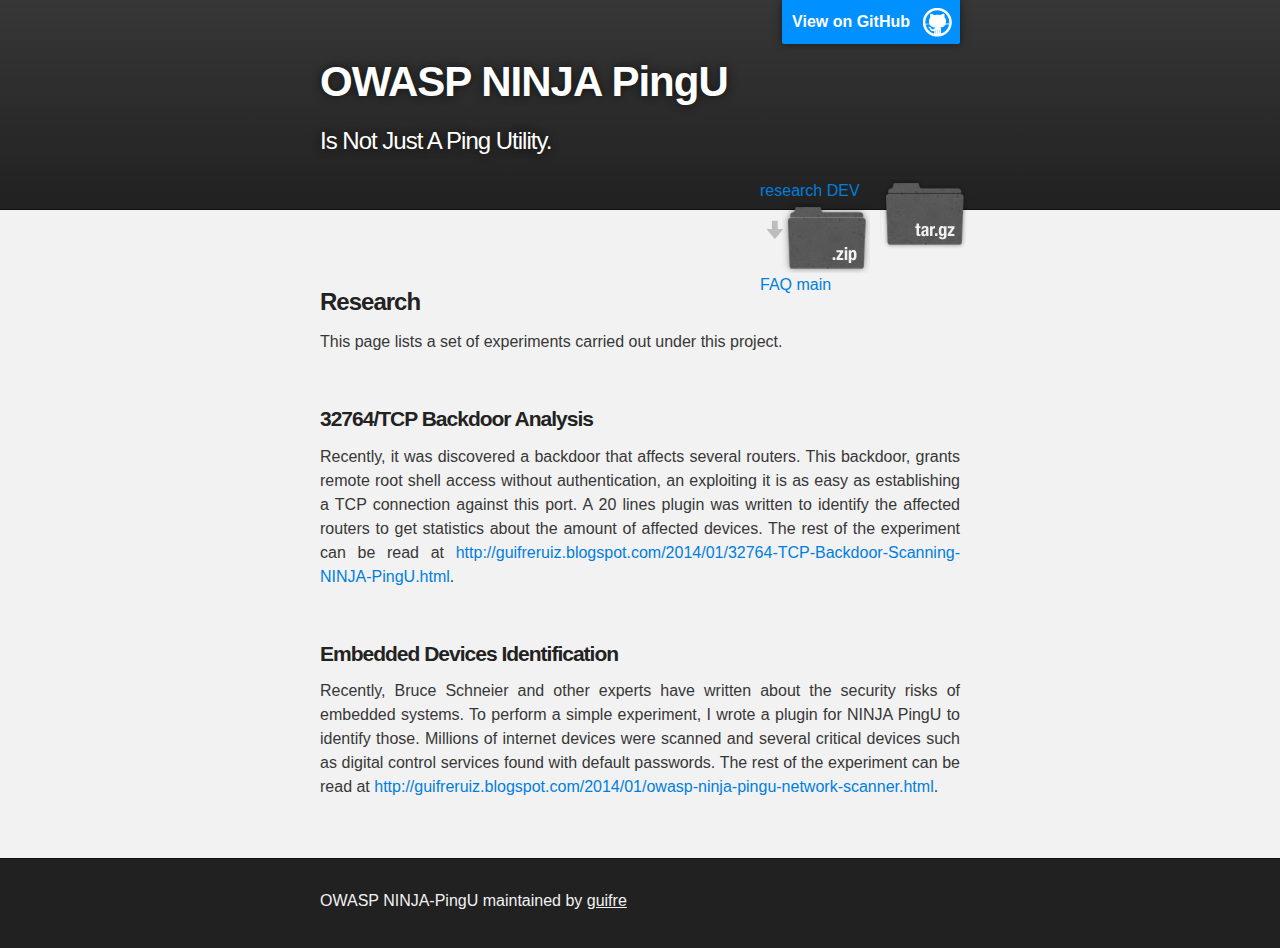
<file: research.html>
<!DOCTYPE html>
<html>

  <head>
    <meta charset='utf-8' />
    <meta http-equiv="X-UA-Compatible" content="chrome=1" />
    <meta name="description" content="OWASP NINJA PingU: Is Not Just a Ping Utility" />

    <link rel="stylesheet" type="text/css" media="screen" href="stylesheets/stylesheet.css">
    <title>OWASP NINJA PingU</title>
  </head>

  <body>

    <!-- HEADER -->
    <div id="header_wrap" class="outer">
        <header class="inner">
          <a id="forkme_banner" href="https://github.com/owasp/NINJA-PingU">View on GitHub</a>

          <h1 id="project_title">OWASP NINJA PingU</h1>
          <h2 id="project_tagline">Is Not Just A Ping Utility.</h2>

            <section id="downloads">
              <a class="tar_download_link" href="https://github.com/OWASP/NINJA-PingU/archive/v1.0.1.tar.gz">Download OWASP NINJA-PingU v1.0.1</a>
	      <a class="research_link" href="./research.html">research</a>
              <a class="zip_download_link" href="./plugins.html">Plugins</a>
	      <a class="dev_link" href="./dev.html">DEV</a>
              <a class="faq_link" href="./faq.html">FAQ</a>
              <a class="main_link" href="./index.html">main</a>
            </section>
        </header>
    </div>

    <!-- MAIN CONTENT -->
    <div id="main_content_wrap" class="outer">
      <section id="main_content" class="inner">
	<br> 	
	<h3><a name="ninja-pingu" class="anchor" href="#ninja-pingu"><span class="octicon octicon-link"></span></a>Research</h3>
       <p align="justify">This page lists a set of experiments carried out under this project.</p>
	<br>
	<h4><a name="ninja-pingu" class="anchor" href="#ninja-pingu"><span class="octicon octicon-link"></span></a>32764/TCP Backdoor Analysis</h4>
	<p align="justify">Recently, it was discovered a backdoor that affects several routers. This backdoor, grants remote root shell access without authentication, an exploiting it is as easy as establishing a TCP connection against this port. A 20 lines plugin was written to identify the affected routers to get statistics about the amount of affected devices. The rest of the experiment can be read at <a href="http://guifreruiz.blogspot.com/2014/01/32764-TCP-Backdoor-Scanning-NINJA-PingU.html">http://guifreruiz.blogspot.com/2014/01/32764-TCP-Backdoor-Scanning-NINJA-PingU.html</a>.</p>
<br>

	<h4><a name="ninja-pingu" class="anchor" href="#ninja-pingu"><span class="octicon octicon-link"></span></a>Embedded Devices Identification</h4>
	<p align="justify">Recently, Bruce Schneier and other experts have written about the security risks of embedded systems. To perform a simple experiment, I wrote a plugin for NINJA PingU to identify those. Millions of internet devices were scanned and several critical devices such as digital control services found with default passwords. The rest of the experiment can be read at <a href="http://guifreruiz.blogspot.com/2014/01/owasp-ninja-pingu-network-scanner.html">http://guifreruiz.blogspot.com/2014/01/owasp-ninja-pingu-network-scanner.html</a>.</p>
		      

<br>
      </section>
    </div>

    <!-- FOOTER  -->
    <div id="footer_wrap" class="outer">
      <footer class="inner">
        <p class="copyright">OWASP NINJA-PingU maintained by <a href="https://github.com/guifre">guifre</a></p>
      </footer>
    </div>
<script>
  (function(i,s,o,g,r,a,m){i['GoogleAnalyticsObject']=r;i[r]=i[r]||function(){
  (i[r].q=i[r].q||[]).push(arguments)},i[r].l=1*new Date();a=s.createElement(o),
  m=s.getElementsByTagName(o)[0];a.async=1;a.src=g;m.parentNode.insertBefore(a,m)
  })(window,document,'script','//www.google-analytics.com/analytics.js','ga');

  ga('create', 'UA-15402231-7', 'owasp.github.io');
  ga('send', 'pageview');

</script>
  </body>
</html>
</file>
<file: stylesheets/stylesheet.css>
/*******************************************************************************
Slate Theme for GitHub Pages
by Jason Costello, @jsncostello
*******************************************************************************/

@import url(pygment_trac.css);

/*******************************************************************************
MeyerWeb Reset
*******************************************************************************/

html, body, div, span, applet, object, iframe,
h1, h2, h3, h4, h5, h6, p, blockquote, pre,
a, abbr, acronym, address, big, cite, code,
del, dfn, em, img, ins, kbd, q, s, samp,
small, strike, strong, sub, sup, tt, var,
b, u, i, center,
dl, dt, dd, ol, ul, li,
fieldset, form, label, legend,
table, caption, tbody, tfoot, thead, tr, th, td,
article, aside, canvas, details, embed,
figure, figcaption, footer, header, hgroup,
menu, nav, output, ruby, section, summary,
time, mark, audio, video {
  margin: 0;
  padding: 0;
  border: 0;
  font: inherit;
  vertical-align: baseline;
}

/* HTML5 display-role reset for older browsers */
article, aside, details, figcaption, figure,
footer, header, hgroup, menu, nav, section {
  display: block;
}

ol, ul {
  list-style: none;
}

table {
  border-collapse: collapse;
  border-spacing: 0;
}

/*******************************************************************************
Theme Styles
*******************************************************************************/

body {
  box-sizing: border-box;
  color:#373737;
  background: #212121;
  font-size: 16px;
  font-family: 'Myriad Pro', Calibri, Helvetica, Arial, sans-serif;
  line-height: 1.5;
  -webkit-font-smoothing: antialiased;
}

h1, h2, h3, h4, h5, h6 {
  margin: 10px 0;
  font-weight: 700;
  color:#222222;
  font-family: 'Lucida Grande', 'Calibri', Helvetica, Arial, sans-serif;
  letter-spacing: -1px;
}

h1 {
  font-size: 36px;
  font-weight: 700;
}

h2 {
  padding-bottom: 10px;
  font-size: 32px;
  background: url('../images/bg_hr.png') repeat-x bottom;
}

h3 {
  font-size: 24px;
}

h4 {
  font-size: 21px;
}

h5 {
  font-size: 18px;
}

h6 {
  font-size: 16px;
}

p {
  margin: 10px 0 15px 0;
}

footer p {
  color: #f2f2f2;
}

a {
  text-decoration: none;
  color: #007edf;
  text-shadow: none;

  transition: color 0.5s ease;
  transition: text-shadow 0.5s ease;
  -webkit-transition: color 0.5s ease;
  -webkit-transition: text-shadow 0.5s ease;
  -moz-transition: color 0.5s ease;
  -moz-transition: text-shadow 0.5s ease;
  -o-transition: color 0.5s ease;
  -o-transition: text-shadow 0.5s ease;
  -ms-transition: color 0.5s ease;
  -ms-transition: text-shadow 0.5s ease;
}

a:hover, a:focus {text-decoration: underline;}

footer a {
  color: #F2F2F2;
  text-decoration: underline;
}

em {
  font-style: italic;
}

strong {
  font-weight: bold;
}

img {
  position: relative;
  margin: 0 auto;
  max-width: 739px;
  padding: 5px;
  margin: 10px 0 10px 0;
  border: 1px solid #ebebeb;

  box-shadow: 0 0 5px #ebebeb;
  -webkit-box-shadow: 0 0 5px #ebebeb;
  -moz-box-shadow: 0 0 5px #ebebeb;
  -o-box-shadow: 0 0 5px #ebebeb;
  -ms-box-shadow: 0 0 5px #ebebeb;
}

p img {
  display: inline;
  margin: 0;
  padding: 0;
  vertical-align: middle;
  text-align: center;
  border: none;
}

pre, code {
  width: 100%;
  color: #222;
  background-color: #fff;

  font-family: Monaco, "Bitstream Vera Sans Mono", "Lucida Console", Terminal, monospace;
  font-size: 14px;

  border-radius: 2px;
  -moz-border-radius: 2px;
  -webkit-border-radius: 2px;
}

pre {
  width: 100%;
  padding: 10px;
  box-shadow: 0 0 10px rgba(0,0,0,.1);
  overflow: auto;
}

code {
  padding: 3px;
  margin: 0 3px;
  box-shadow: 0 0 10px rgba(0,0,0,.1);
}

pre code {
  display: block;
  box-shadow: none;
}

blockquote {
  color: #666;
  margin-bottom: 20px;
  padding: 0 0 0 20px;
  border-left: 3px solid #bbb;
}


ul, ol, dl {
  margin-bottom: 15px
}

ul {
  list-style: inside;
  padding-left: 20px;
}

ol {
  list-style: decimal inside;
  padding-left: 20px;
}

dl dt {
  font-weight: bold;
}

dl dd {
  padding-left: 20px;
  font-style: italic;
}

dl p {
  padding-left: 20px;
  font-style: italic;
}

hr {
  height: 1px;
  margin-bottom: 5px;
  border: none;
  background: url('../images/bg_hr.png') repeat-x center;
}

table {
  border: 1px solid #373737;
  margin-bottom: 20px;
  text-align: left;
 }

th {
  font-family: 'Lucida Grande', 'Helvetica Neue', Helvetica, Arial, sans-serif;
  padding: 10px;
  background: #373737;
  color: #fff;
 }

td {
  padding: 10px;
  border: 1px solid #373737;
 }

form {
  background: #f2f2f2;
  padding: 20px;
}

/*******************************************************************************
Full-Width Styles
*******************************************************************************/

.outer {
  width: 100%;
}

.inner {
  position: relative;
  max-width: 640px;
  padding: 20px 10px;
  margin: 0 auto;
}

#forkme_banner {
  display: block;
  position: absolute;
  top:0;
  right: 10px;
  z-index: 10;
  padding: 10px 50px 10px 10px;
  color: #fff;
  background: url('../images/blacktocat.png') #0090ff no-repeat 95% 50%;
  font-weight: 700;
  box-shadow: 0 0 10px rgba(0,0,0,.5);
  border-bottom-left-radius: 2px;
  border-bottom-right-radius: 2px;
}

#header_wrap {
  background: #212121;
  background: -moz-linear-gradient(top, #373737, #212121);
  background: -webkit-linear-gradient(top, #373737, #212121);
  background: -ms-linear-gradient(top, #373737, #212121);
  background: -o-linear-gradient(top, #373737, #212121);
  background: linear-gradient(top, #373737, #212121);
}

#header_wrap .inner {
  padding: 50px 10px 30px 10px;
}

#project_title {
  margin: 0;
  color: #fff;
  font-size: 42px;
  font-weight: 700;
  text-shadow: #111 0px 0px 10px;
}

#project_tagline {
  color: #fff;
  font-size: 24px;
  font-weight: 300;
  background: none;
  text-shadow: #111 0px 0px 10px;
}

#downloads {
  position: absolute;
  width: 210px;
  z-index: 10;
  bottom: -40px;
  right: 0;
  height: 70px;
  background: url('../images/icon_download.png') no-repeat 0% 90%;
}

.zip_download_link {
  display: block;
  float: right;
  width: 90px;
  height:70px;
  text-indent: -5000px;
  overflow: hidden;
  background: url(../images/sprite_download.png) no-repeat bottom left;
}

.tar_download_link {
  display: block;
  float: right;
  width: 90px;
  height:70px;
  text-indent: -5000px;
  overflow: hidden;
  background: url(../images/sprite_download.png) no-repeat bottom right;
  margin-left: 10px;
}

.zip_download_link:hover {
  background: url(../images/sprite_download.png) no-repeat top left;
}

.tar_download_link:hover {
  background: url(../images/sprite_download.png) no-repeat top right;
}

#main_content_wrap {
  background: #f2f2f2;
  border-top: 1px solid #111;
  border-bottom: 1px solid #111;
}

#main_content {
  padding-top: 40px;
}

#footer_wrap {
  background: #212121;
}



/*******************************************************************************
Small Device Styles
*******************************************************************************/

@media screen and (max-width: 480px) {
  body {
    font-size:14px;
  }

  #downloads {
    display: none;
  }

  .inner {
    min-width: 320px;
    max-width: 480px;
  }

  #project_title {
  font-size: 32px;
  }

  h1 {
    font-size: 28px;
  }

  h2 {
    font-size: 24px;
  }

  h3 {
    font-size: 21px;
  }

  h4 {
    font-size: 18px;
  }

  h5 {
    font-size: 14px;
  }

  h6 {
    font-size: 12px;
  }

  code, pre {
    min-width: 320px;
    max-width: 480px;
    font-size: 11px;
  }

}
</file>
